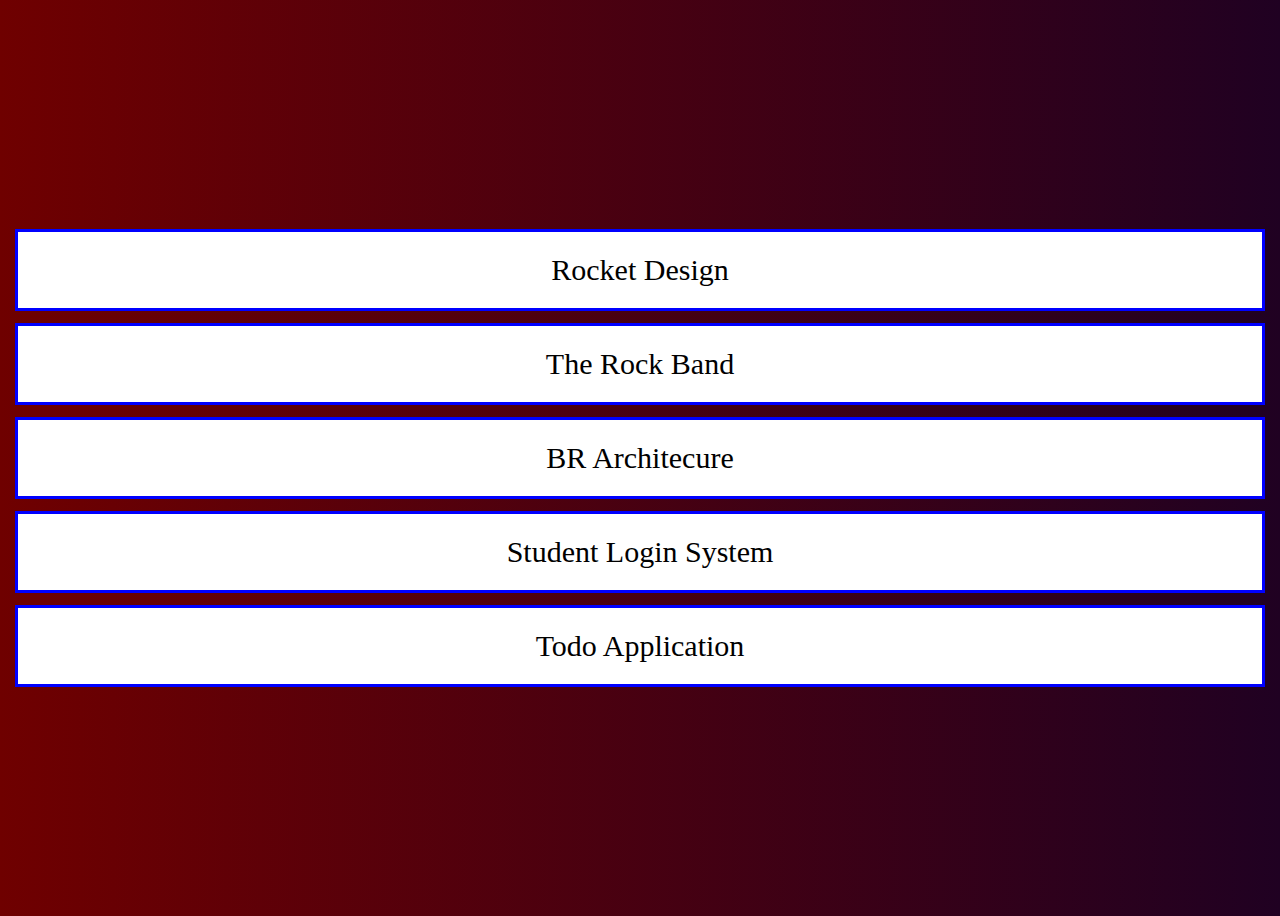
<file: index.html>
<!DOCTYPE html>
<html lang="en">
<head>
  <meta charset="UTF-8">
  <meta name="viewport" content="width=device-width, initial-scale=1.0">
  <meta http-equiv="X-UA-Compatible" content="ie=edge">
  <title>Project World</title>
  <link rel="stylesheet" href="style.css">
</head>
<body>
  <article class="project-list">
    <ul>
      <li><a href="Project_1/Rocket Design/index.html" target="_blank">Rocket Design</a></li><br>
      <li id="rock-band"><a href="Project_2/The Rock Band/index.html" target="_blank">The Rock Band</a></li><br>
      <li id="br-arc"><a href="Project_3/index.html" target="_blank">BR Architecure</a></li><br>
      <li id="sls"><a href = "StudentLoginSystem/LoginPage/index.html" target="_blank">Student Login System</li><br>
        <li id="sls"><a href = "TodoApplications/index.html" target="_blank">Todo Application</li>
    </ul>
  </article>

</body>
</html>
</file>
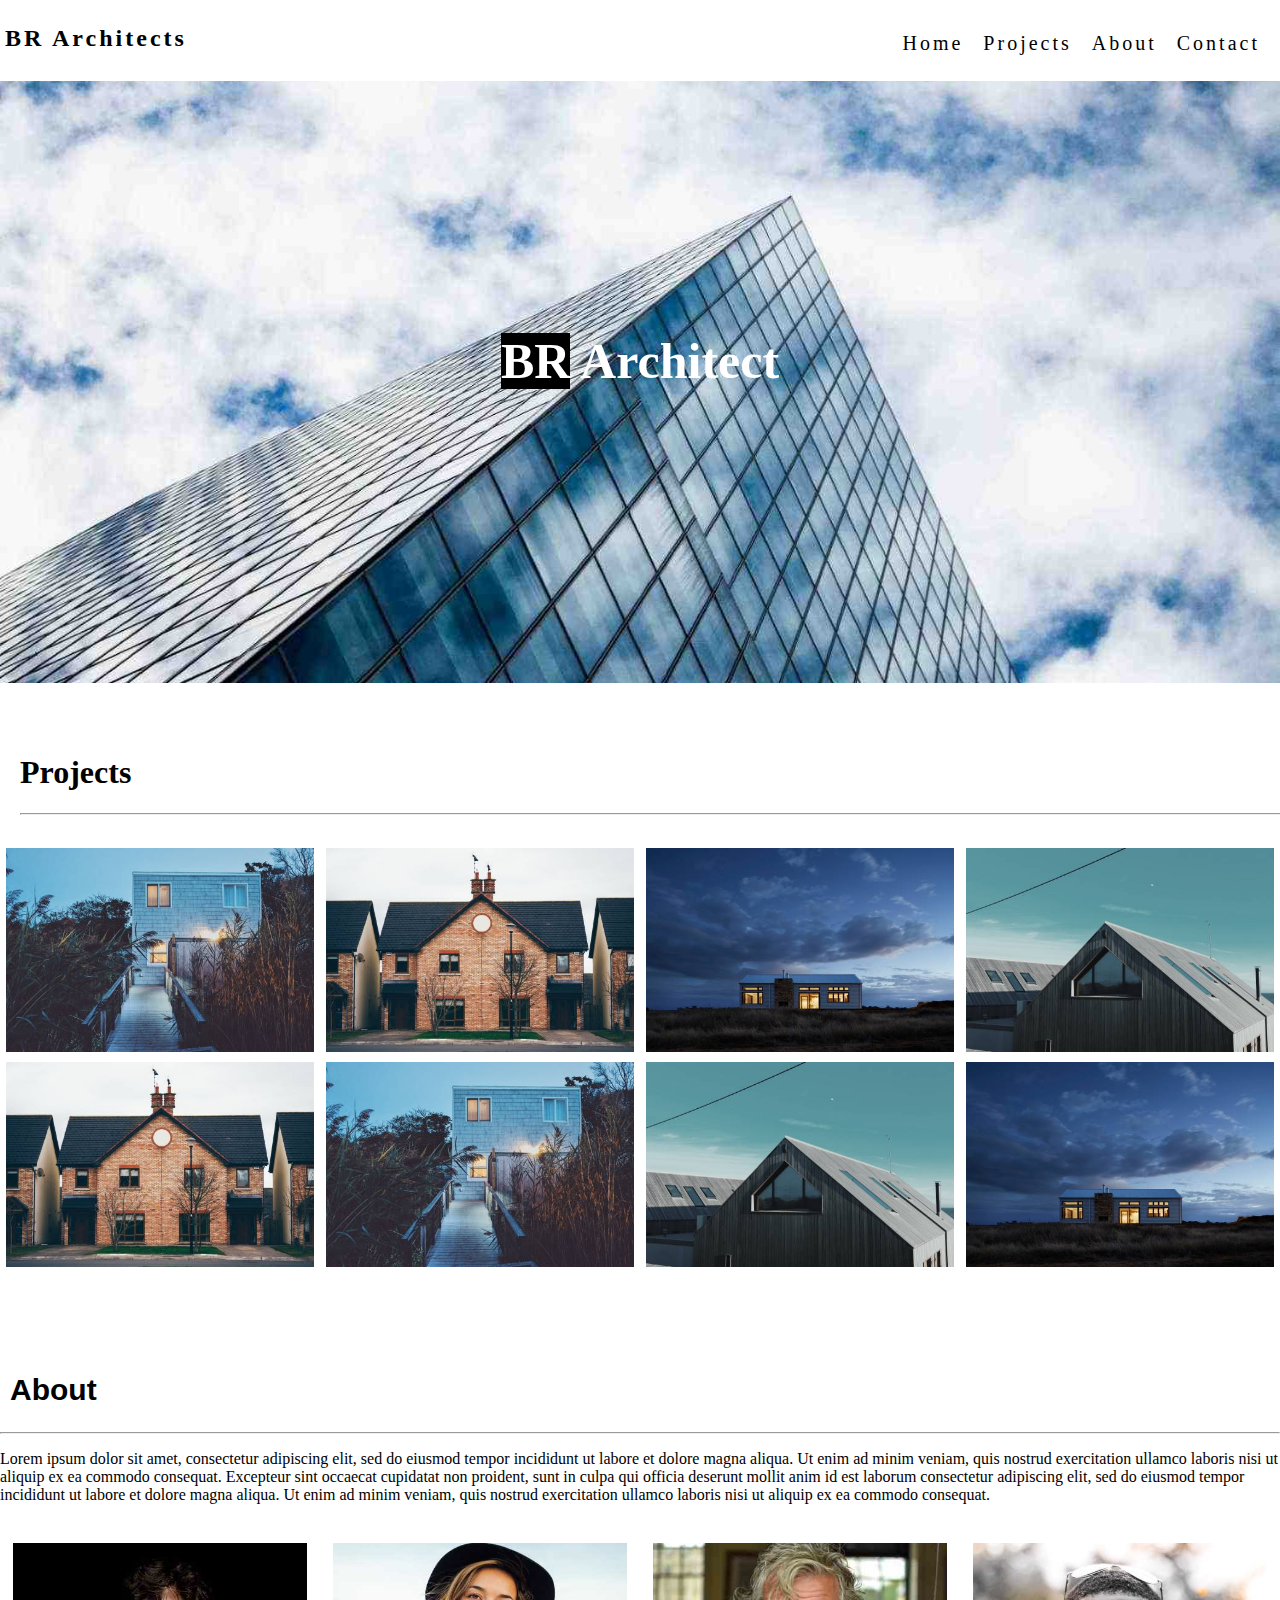
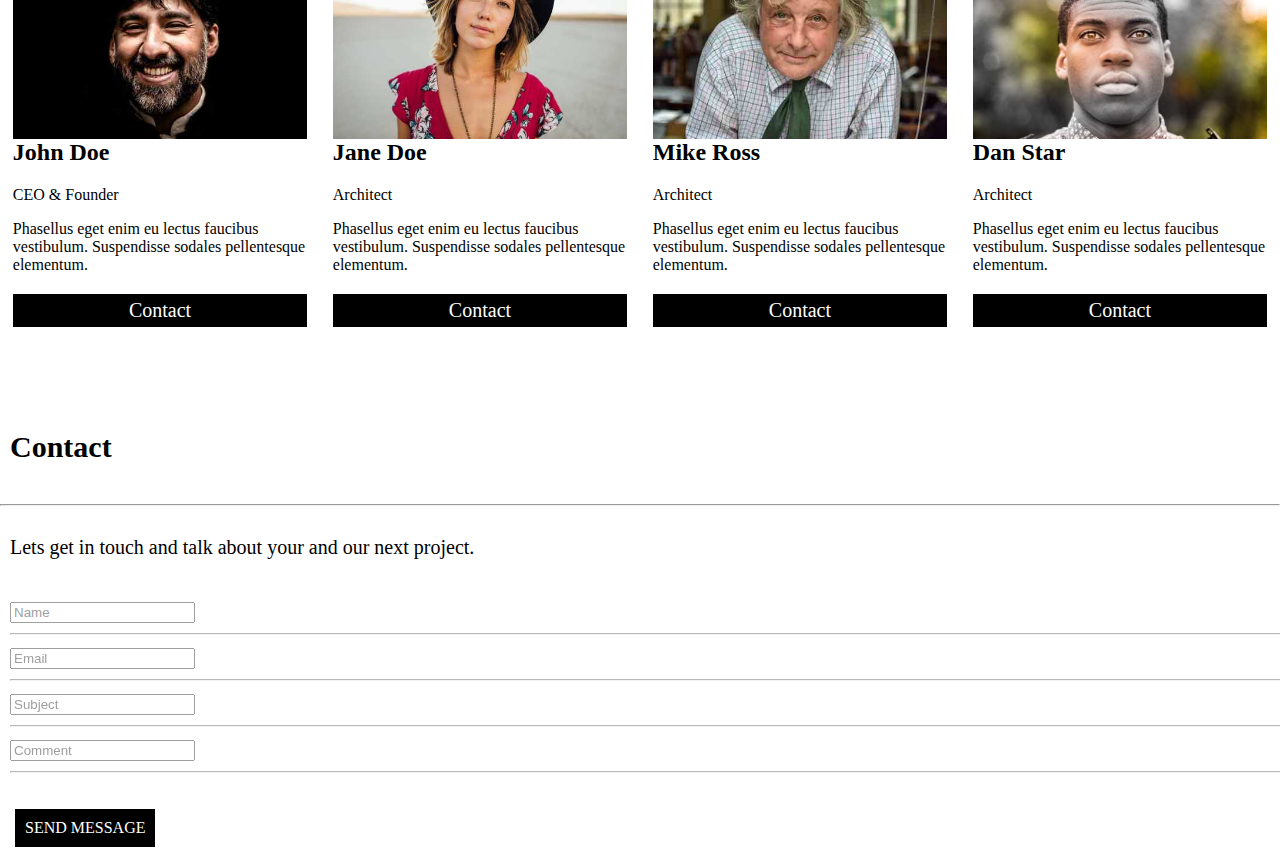
<file: Project_3/index.html>
<!DOCTYPE html>
<html>
  <head>
    <meta charset="utf-8">
    <meta name="viewport" content="width=device-width ,  initial  scale=1">
    <title>BR Architects</title>
    <link rel="stylesheet" href="style.css">
  </head>
  <body>
    <header>
      <nav>
        <h2>BR Architects</h2>
        <ul>
          <li>Home</li>
          <li>Projects</li>
          <li>About</li>
          <li>Contact</li>
        </ul>
      </nav>
    </header>

    <article class="architect">

      <section  id="first">


        <div class="image">
            <img src="Images/architect.jpg" alt="error">
        </div>
        <div class="img-title">
          <h1><span id="br">BR</span> <span id="arc">Architect</span></h1>
        </div>

      </section>

      <section id="second">
        <div class="project">
          <h1>Projects</h1><hr>
        </div>

        <div class="project-img">
          <img src="Images/house5.jpg" alt="error">
          <img src="Images/house2.jpg" alt="error">
          <img src="Images/house3.jpg" alt="error">
          <img src="Images/house4.jpg" alt="error">
          <img src="Images/house2.jpg" alt="erroe">
          <img src="Images/house5.jpg" alt="error">
          <img src="Images/house4.jpg" alt="error">
          <img src="Images/house3.jpg" alt="error">
        </div>
      </section>

      <section id="third">
        <div class="about">
          <h2>About</h2> <hr>
          <p>Lorem ipsum dolor sit amet, consectetur adipiscing elit, sed do eiusmod tempor incididunt ut labore et dolore magna aliqua. Ut enim ad minim veniam, quis nostrud exercitation ullamco laboris nisi ut aliquip ex ea commodo consequat. Excepteur sint occaecat cupidatat non proident, sunt in culpa qui officia deserunt mollit anim id est laborum consectetur adipiscing elit, sed do eiusmod tempor incididunt ut labore et dolore magna aliqua. Ut enim ad minim veniam, quis nostrud exercitation ullamco laboris nisi ut aliquip ex ea commodo consequat.</p>
        </div>

        <div class="about-img">
          <div id="john">
            <img src="Images/team2.jpg" alt="error">
            <h2>John Doe</h2>
            <p>CEO & Founder</p>
            <p>Phasellus eget enim eu lectus faucibus vestibulum. Suspendisse sodales pellentesque elementum.</p>
            <p id="con">Contact</p>
          </div>

          <div id="jane">
            <img src="Images/team1.jpg" alt="error">
            <h2>Jane Doe</h2>
            <p>Architect</p>
            <p>Phasellus eget enim eu lectus faucibus vestibulum. Suspendisse sodales pellentesque elementum.</p>
            <p  id="con">Contact</p>
          </div>

          <div id="mike">
            <img src="Images/team3.jpg" alt="error">
            <h2>Mike Ross</h2>
            <p>Architect</p>
            <p>Phasellus eget enim eu lectus faucibus vestibulum. Suspendisse sodales pellentesque elementum.</p>
            <p id="con">Contact</p>
          </div>

          <div id="dan">
            <img src="Images/team4.jpg" alt="error">
            <h2>Dan Star</h2>
            <p>Architect</p>
            <p>Phasellus eget enim eu lectus faucibus vestibulum. Suspendisse sodales pellentesque elementum.</p>
            <p id="con">Contact</p>
          </div>
        </div>


      </section>

    </article>
    <!--  Article Section End -->

    <footer>
      <h3>Contact</h3><hr>
      <p>Lets get in touch and talk about your and our next project.</p>
      <form class="info" action="index.html" method="post">

        <input type="text" name="name"  placeholder="Name"><hr>
        <input type="text" name="email" placeholder="Email"><hr>
        <input type="text" name="subject" placeholder="Subject"><hr>
        <input type="text" name="comment" placeholder="Comment"><hr>


      </form>

      <div class="button">
        <p>SEND MESSAGE</p>
      </div>
    </footer>
  </body>
</html>
</file>
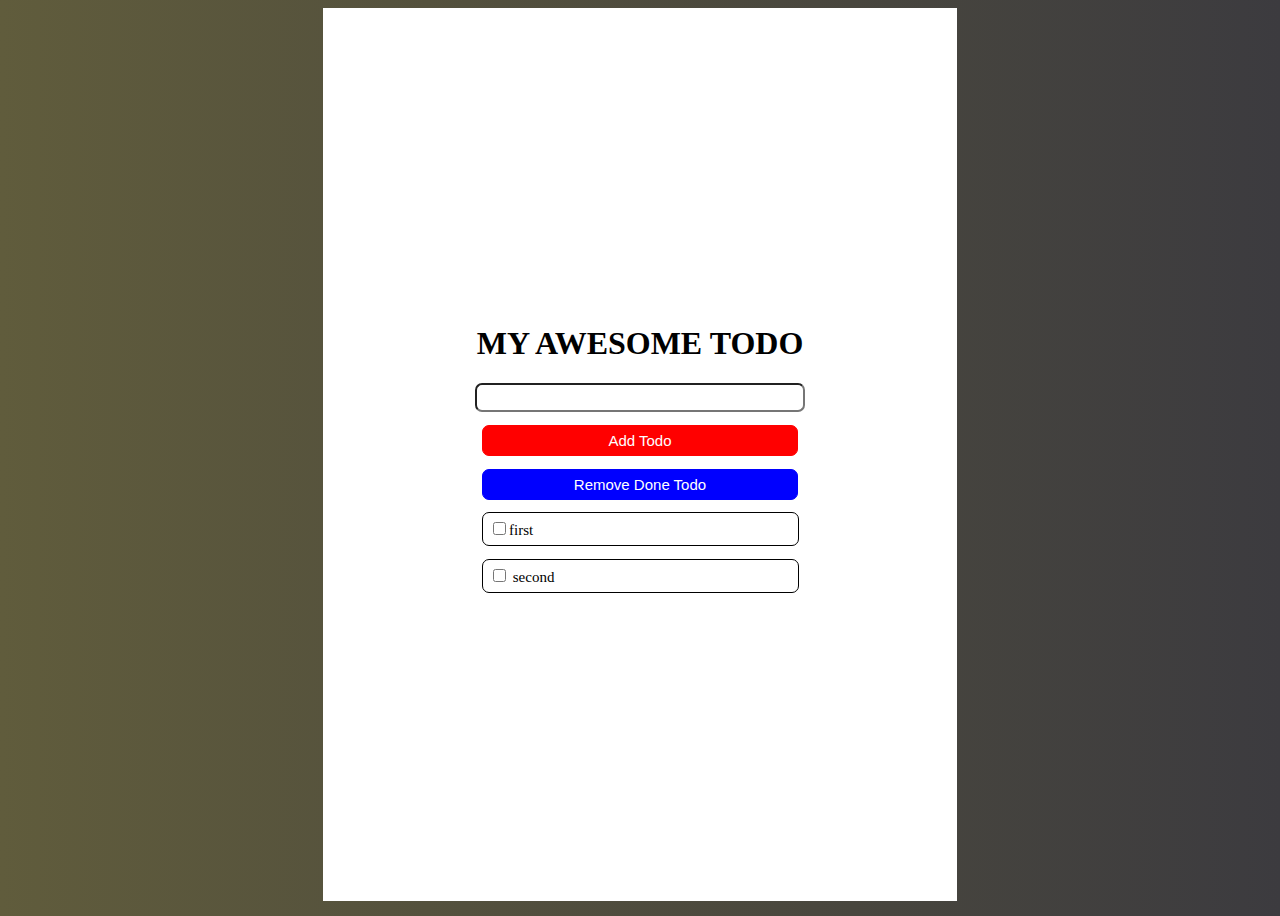
<file: TodoApplications/index.html>
<!DOCTYPE html>
<html lang="en" dir="ltr">
  <head>
    <meta charset="utf-8">
    <title>Todo Application</title>
    <link rel="stylesheet" href="style.css">

  </head>
  <body>
    <div class="container">
      <div class="wrapper">
        <div  class="form">
          <h1>MY AWESOME TODO</h1>
          <input type="text" name="blank-text" value="" id="text"><br>
          <button id ="add" type="button" name="button" >Add Todo</button><br>
          <button type="button" name="button" id ="remove">Remove Done Todo</button><br>
          <div id="list-item">
            <li> <input type="checkbox">first</li>
            <li> <input type="checkbox"> second</li>
          </div>
        </div>
          
       
      </div>
    </div>

     <script src="script.js"></script>
  </body>
</html>
</file>
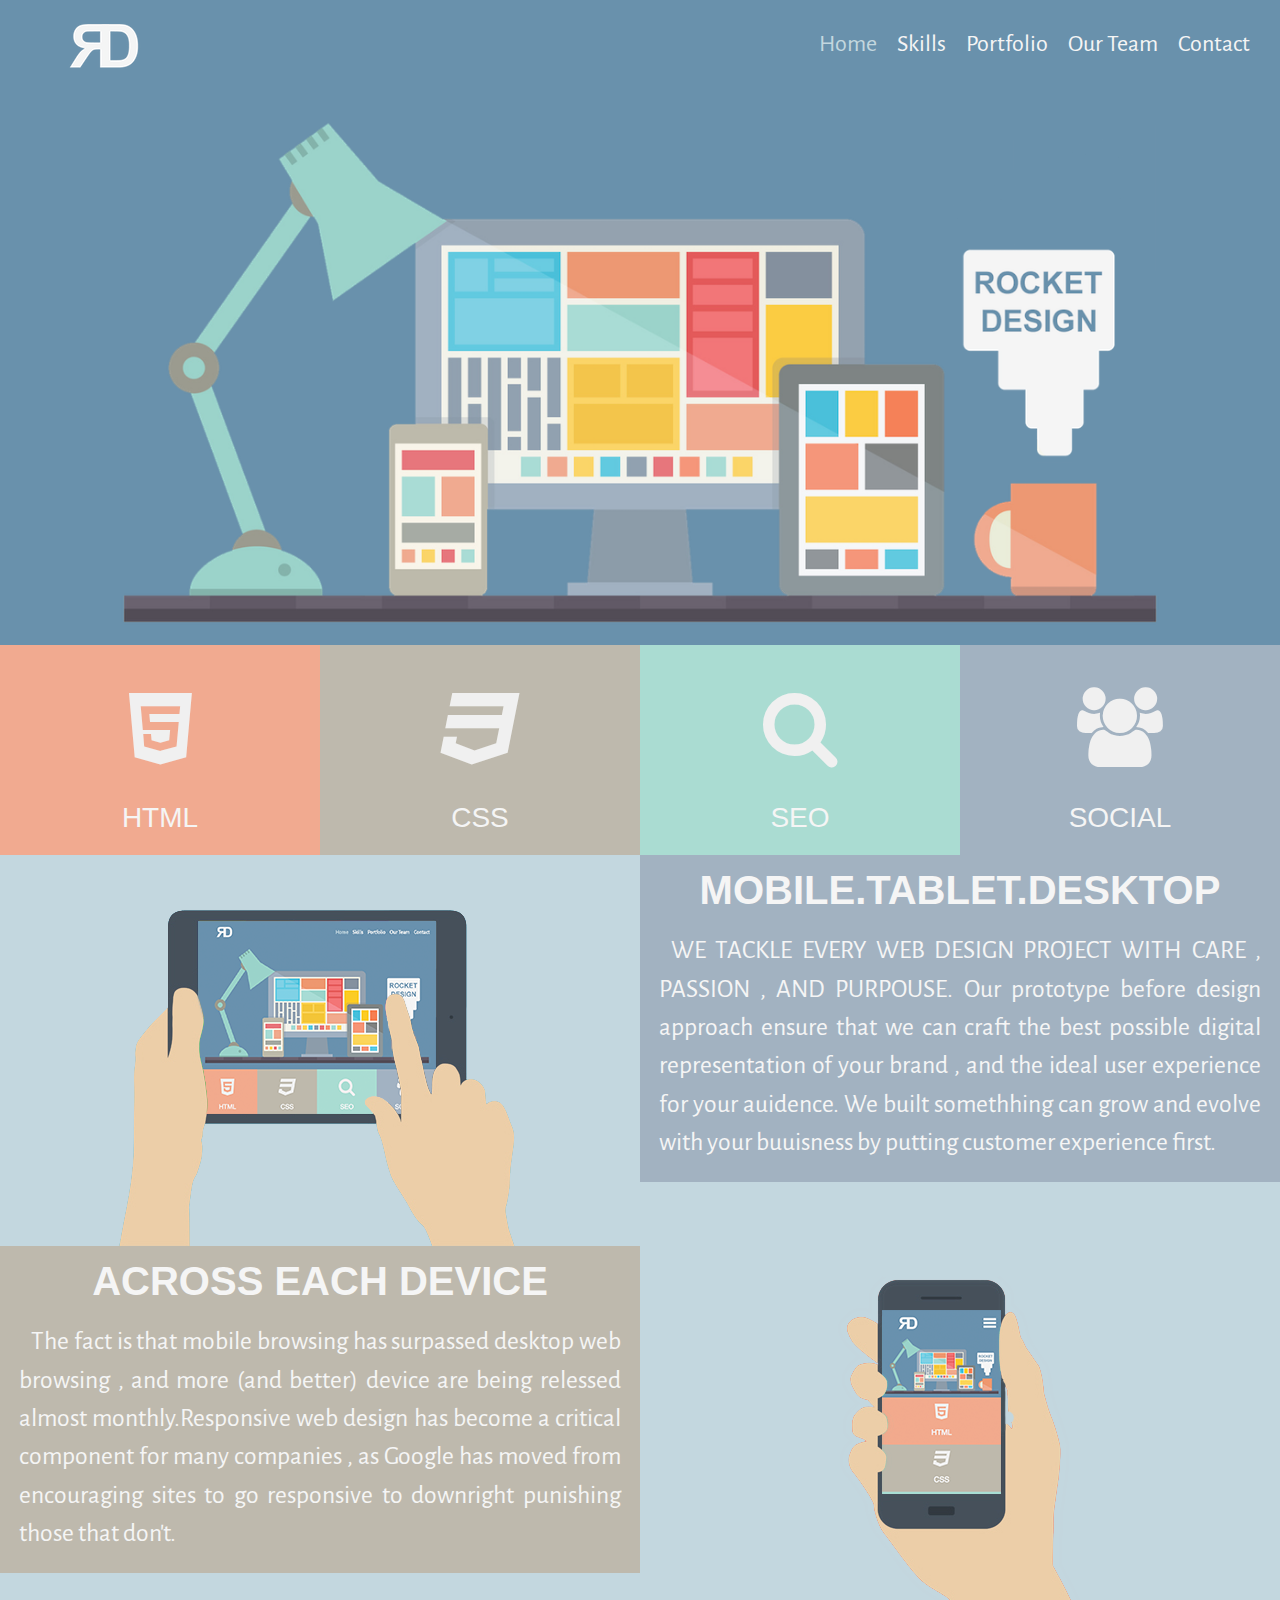
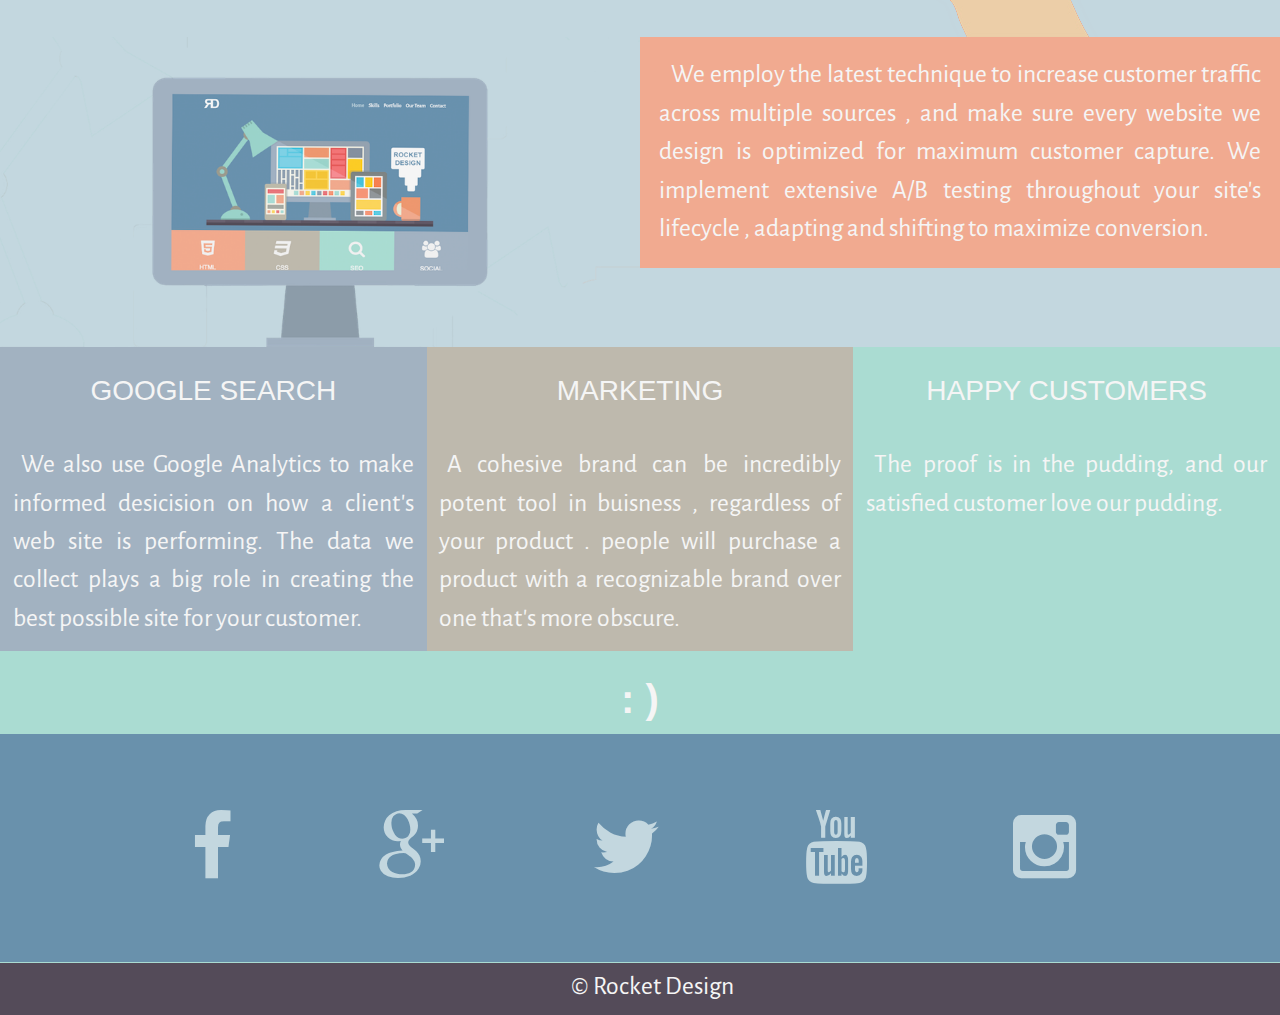
<file: Project_1/Rocket Design/index.html>
<!DOCTYPE html> 
<head>
	<meta charset="utf-8" />
	<meta name="viewport" content="width=device-width, initial-scale=1">
	<title>Rocket Design - Mobile Web Design Services</title>
	<link rel="stylesheet" type="text/css" href="style.css" />	
	<link href="css/font-awesome.min.css" rel="stylesheet"/>
	<link rel="shortcut icon" type="image/png" href="img/favicon.png"/>
</head>
<body>

	<header>
		<div id="header-inner">
			<a href="index.html" id = "logo"></a>
			<nav>
				<a href="#" id="menu-icon"></a>
				<ul>
					<li><a href="index.html" class="current">Home</a></li>
					<li><a href="#">Skills</a></li>
					<li><a href="#">Portfolio</a></li>
					<li><a href="#">Our Team</a></li>
					<li><a href="#">Contact</a></li>
				</ul>
			</nav>
		</div>
	</header>
	<!-- Header-End -->

	<section class="banner">
		<div class="banner-inner">
			<img src="img/rocket_design.png">
		</div>
	</section>
	<!-- Banner End -->

	<section  class="one-fourth" id = "html">
		<i class="fa fa-html5"></i>
		<h3>HTML</h3>
	</section>

	<section class="one-fourth" id = "css">
		<i class="fa fa-css3"></i>
		<h3>CSS</h3>
	</section>

	<section class="one-fourth" id = "seo">
		<i class="fa fa-search"></i>
		<h3>SEO</h3>
	</section>

	<section class="one-fourth" id="Social">
		<i class="fa fa-users"></i>
		<h3>SOCIAL</h3>
	</section>

	<!-- End Fourth Column Section -->

	<section class="inner-wrapper">
		<article id="tablet">
			<img src="img/hand_ipad.png" alt="Tablet" width="50%">
		</article>
		<aside id="tablet2">
			<h2>MOBILE.TABLET.DESKTOP</h2>
			<p>WE TACKLE EVERY WEB DESIGN PROJECT WITH CARE , PASSION , AND PURPOUSE. Our prototype before design approach ensure that we can craft the best possible digital representation of your brand , and the ideal user experience for your auidence. We built somethhing can grow and evolve with your buuisness by putting customer experience first.</p>
		</aside> 
	</section>

	<section class="inner-wrapper-2">
		<article id="mobile">
			<h2>ACROSS EACH DEVICE</h2>	
			<p>The fact is that mobile browsing has surpassed desktop web browsing , and more (and better) device are being relessed almost monthly.Responsive web design has become a critical component for many companies  , as Google has moved from encouraging sites to go responsive to downright punishing those that don't.</p>
		</article>
		<aside id="mobile2">
			<img src="img/hand_mobile.png" alt="Mobile" width="50%">
		</aside>
	</section>

	<section class="inner-wrapper">
		<article id="desktop">
			<img src="img/desktop.png" alt="Desktop" width="50%">
		</article>

		<aside id="desktop2">
			<p>We employ the latest technique to increase customer traffic across multiple sources , and make sure every website we design is optimized for maximum customer capture. We implement extensive A/B testing throughout your site's lifecycle , adapting and shifting to maximize conversion. </p>
		</aside>
	</section>
	<!-- End two main column section -->

	<section class="inner-wrapper-3">
		<section class="one-third" id="google">
			<h3>GOOGLE SEARCH</h3>
			<p>We also use Google Analytics to make informed desicision on how a client's web site is performing. The data we collect plays a big role in creating the best possible site for your customer.</p>
		</section>

		<section class="one-third" id="marketing">
			<h3>MARKETING</h3>
			<p>A cohesive brand can be incredibly potent tool in buisness , regardless of your product . people will purchase a product with a recognizable brand over one that's more obscure.</p>
		</section>

		<section class="one-third" id="happy">
			<h3>HAPPY CUSTOMERS</h3>
			<p>The proof is in the pudding, and our satisfied customer love our pudding.</p>
		</section>
	</section>
	<!-- End One Third Section -->

	<section id="smiley">
		<h2> : )  </h2>
	</section>

	<!-- End Smiley Column -->

	<footer class="social">
		<ul>
			<li><a href="#" target="blank"><i class="fa fa-facebook"></i></a></li>
			<li><a href="#" target="blank"><i class="fa fa-google-plus"></i></a></li>
			<li><a href="#" target="blank"><i class="fa fa-twitter"></i></a></li>
			<li><a href="#" target="blank"><i class="fa fa-youtube"></i></a></li>
			<li><a href="#" target="blank"><i class="fa fa-instagram"></i></a></li>
		</ul>
	</footer>

<!--End Footer Section -->

<footer class="second">
	<p> &copy; Rocket Design</p>
</footer>

<!-- End Footer Section -->
 
</body>
</html>
</file>
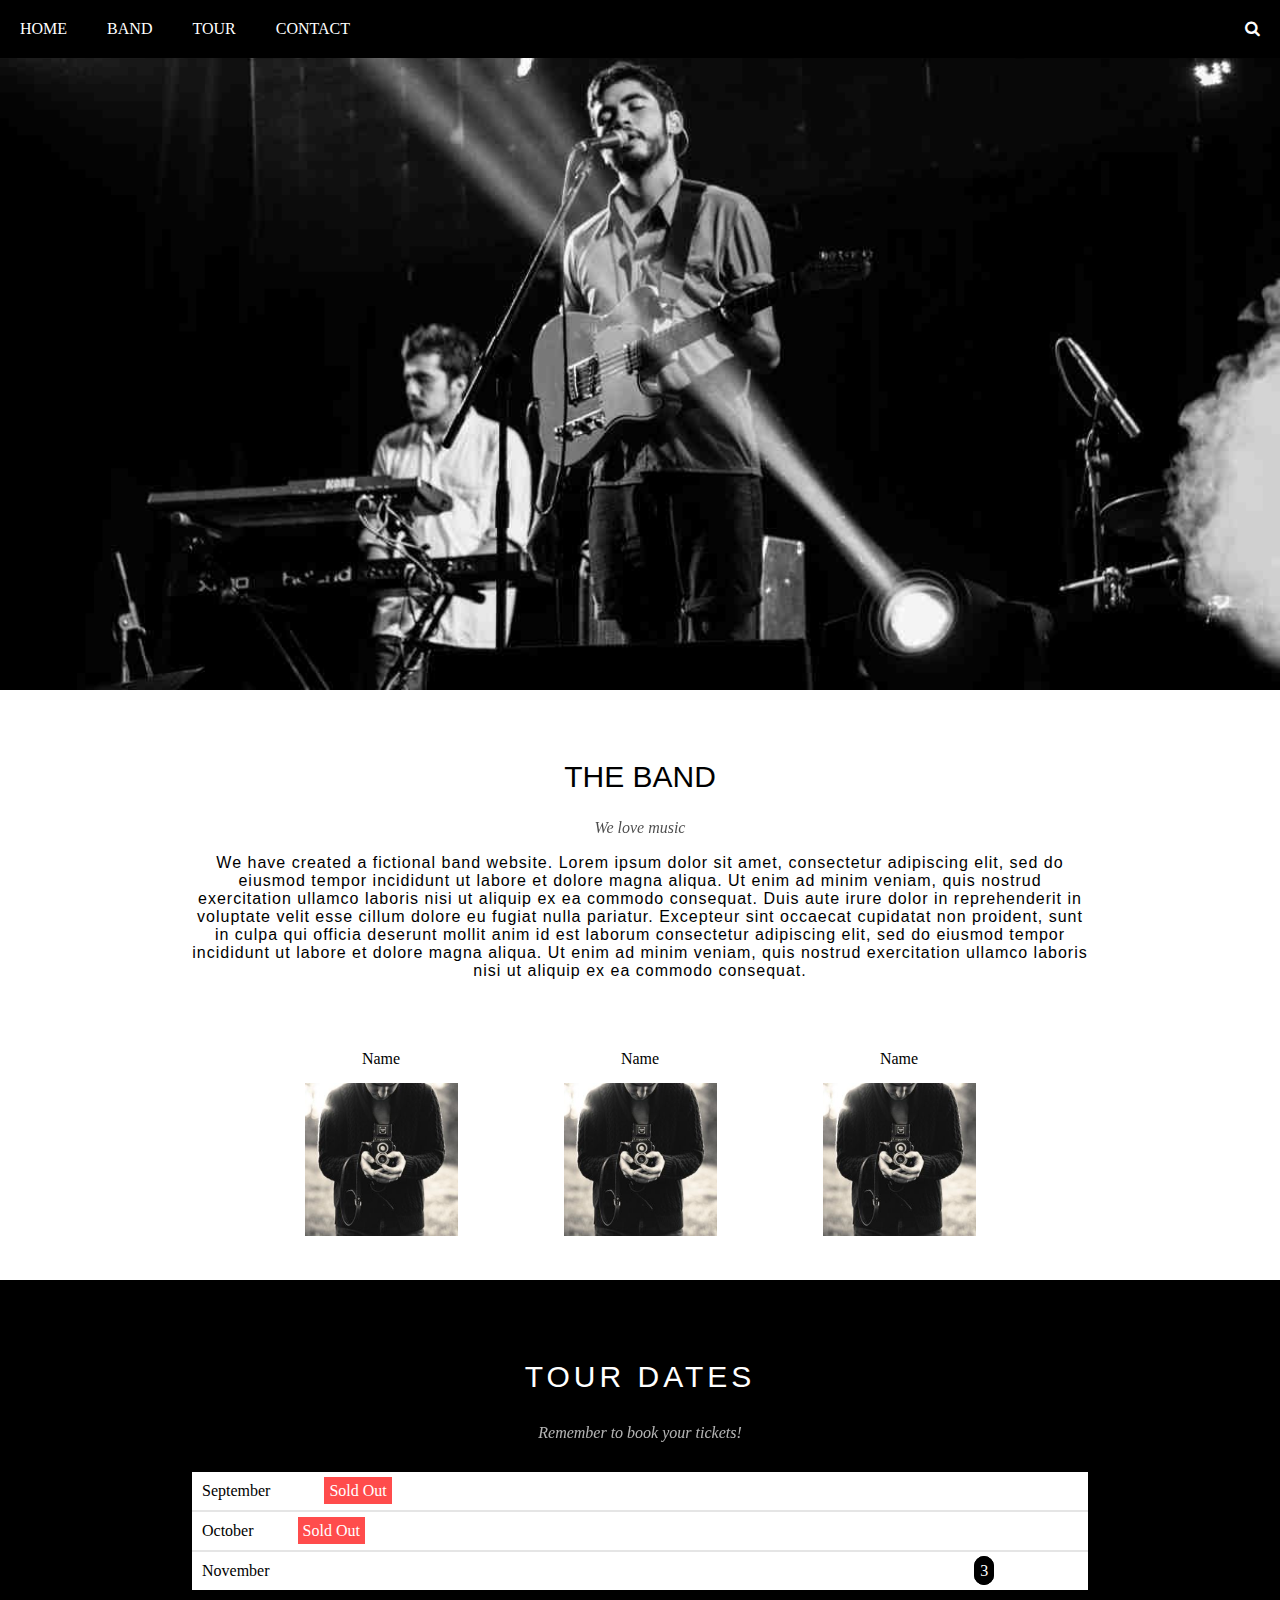
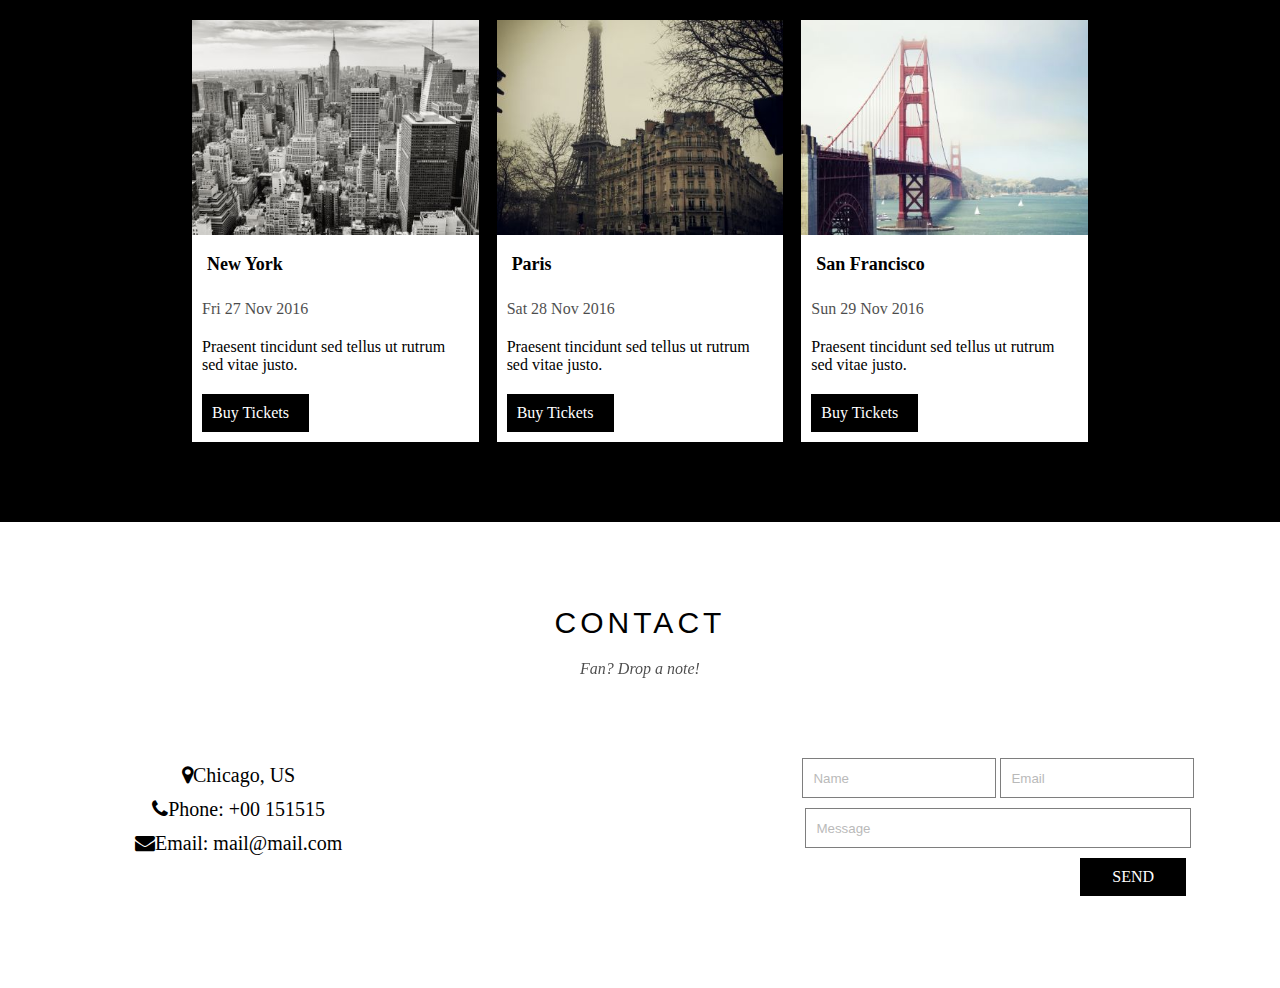
<file: Project_2/The Rock Band/index.html>
<!DOCTYPE html>
<html lang="en">
<head>
  <meta charset="UTF-8">
  <meta name="viewport" content="width=device-width, initial-scale=1.0">
  <meta http-equiv="X-UA-Compatible" content="ie=edge">
  <title>THE ROCK BAND</title>
  <link rel="stylesheet" href="style.css">
  <link href="css/font-awesome.min.css" rel="stylesheet"/>
</head>
<body>
  <header>

  <nav>

          <a href="#" id="logo"><i class="fa fa-bars"></i></a> 

        <div class="menu">
          <ul>
            <li>HOME</li>
            <li>BAND</li>
            <li>TOUR</li>
            <li>CONTACT</li>
          </ul>

        </div>
      </div>


      <div class="search-bar">
        <a href="#"> <i class="fa fa-search"></i></a>
      </div>

    </nav>
  </header>

  <!-- End Header -->

<section class="wrapper">
  <article class="inner-wrapper-1">
    <img src="Img/chicago.jpg" alt="Error">
  </article>
</section>

<section class="wrapper">
  <article class="inner-wrapper-2">
    <div class="title">
      <h1>THE BAND</h1>
    </div>

    <div class="p1">
      <p>We love music</p>
    </div>

    <div class="p2">
      <p>We have created a fictional band website. Lorem ipsum dolor sit amet, consectetur adipiscing elit, sed do eiusmod tempor incididunt ut labore et dolore magna aliqua. Ut enim ad minim veniam, quis nostrud exercitation ullamco laboris nisi ut aliquip ex ea commodo consequat. Duis aute irure dolor in reprehenderit in voluptate velit esse cillum dolore eu fugiat nulla pariatur. Excepteur sint occaecat cupidatat non proident, sunt in culpa qui officia deserunt mollit anim id est laborum consectetur adipiscing elit, sed do eiusmod tempor incididunt ut labore et dolore magna aliqua. Ut enim ad minim veniam, quis nostrud exercitation ullamco laboris nisi ut aliquip ex ea commodo consequat.</p>
    </div>

    <div class="image">
      <div id="one">
        <p>Name</p>
        <img src="Img/bandmember.jpg" alt="error">
      </div>

      <div id="two">
        <p>Name</p>
        <img src="Img/bandmember.jpg" alt="error">
      </div>

      <div id="third">
        <p>Name</p>
        <img src="Img/bandmember.jpg" alt="error">
      </div>

    </div>
  </article>
</section>

<section class="wrapper">
  <article class="inner-wrapper-3">
    <div class="title">
      <h2>TOUR DATES</h2>
    </div>

    <div class="p">
      <p>Remember to book your tickets!</p>
    </div>

    <div class="booking-dates">


      <li>September <span class="sep">Sold Out</span> </li><hr>
      <li>October <span class="oct">Sold Out</span> </li><hr>
      <li>November <span class="nov">3</span> </li>
    </div>

    <div class="ticket">
      <div id="first">
        <img src="Img/newyork.jpg" alt="error">
        <aside class="text">
          <h2 >New York</h2>
          <p>Fri 27 Nov 2016</p>
          <div class="p1">
            <p>Praesent tincidunt sed tellus ut rutrum sed vitae justo.</p>
          </div>

          <div class="p2_2">
              <p> Buy Tickets </p>
          </div>


        </aside>

      </div>

      <div id="second">
        <img src="Img/paris.jpg" alt="error">
        <aside class="text">
          <h2>Paris</h2>
          <p>Sat 28 Nov 2016</p>
          <div class="p1">
            <p>Praesent tincidunt sed tellus ut rutrum sed vitae justo.</p2>
          </div>
          <div class="p2_2">
            <p> Buy Tickets </p>
          </div>

        </aside>

      </div>

      <div id="last">
        <img src="Img/sanfra.jpg" alt="error">
        <aside class="text">
          <h2>San Francisco</h2>
          <p>Sun 29 Nov 2016</p>
          <div class="p1">
            <p>Praesent tincidunt sed tellus ut rutrum sed vitae justo.</p>
          </div>

          <div class="p2_2">
            <p> Buy Tickets </p>
          </div>


        </aside>

      </div>



    </div>

  </article>

</section>

<!-- End wrapper section -->

<footer>
  <div class="footer-title">
    <h1>CONTACT</h1>

  </div>

<div class="para">
  <p>Fan? Drop a note!</p>
</div>

<div class="details">
  <i class="fa fa-map-marker">Chicago, US</i><br>
  <i class="fa fa-phone">Phone: +00 151515</i><br>
  <i class="fa fa-envelope">Email: mail@mail.com</i>
</div>

<div class="form">
  <form class="info" action="index.html">
    <div class="name">
        <input type="text" name="Name"   placeholder="Name"  required >
    </div>

    <div class="email">
      <input type="text" name="Email" placeholder="Email" required>
    </div><br>

    <div class="message">
        <input type="text" name="Message"  placeholder="Message">
    </div><br>

    <div class="button">
      <p>SEND</p>

    </div>


  </form>



</div>


</footer>


</body>
</html>
</file>
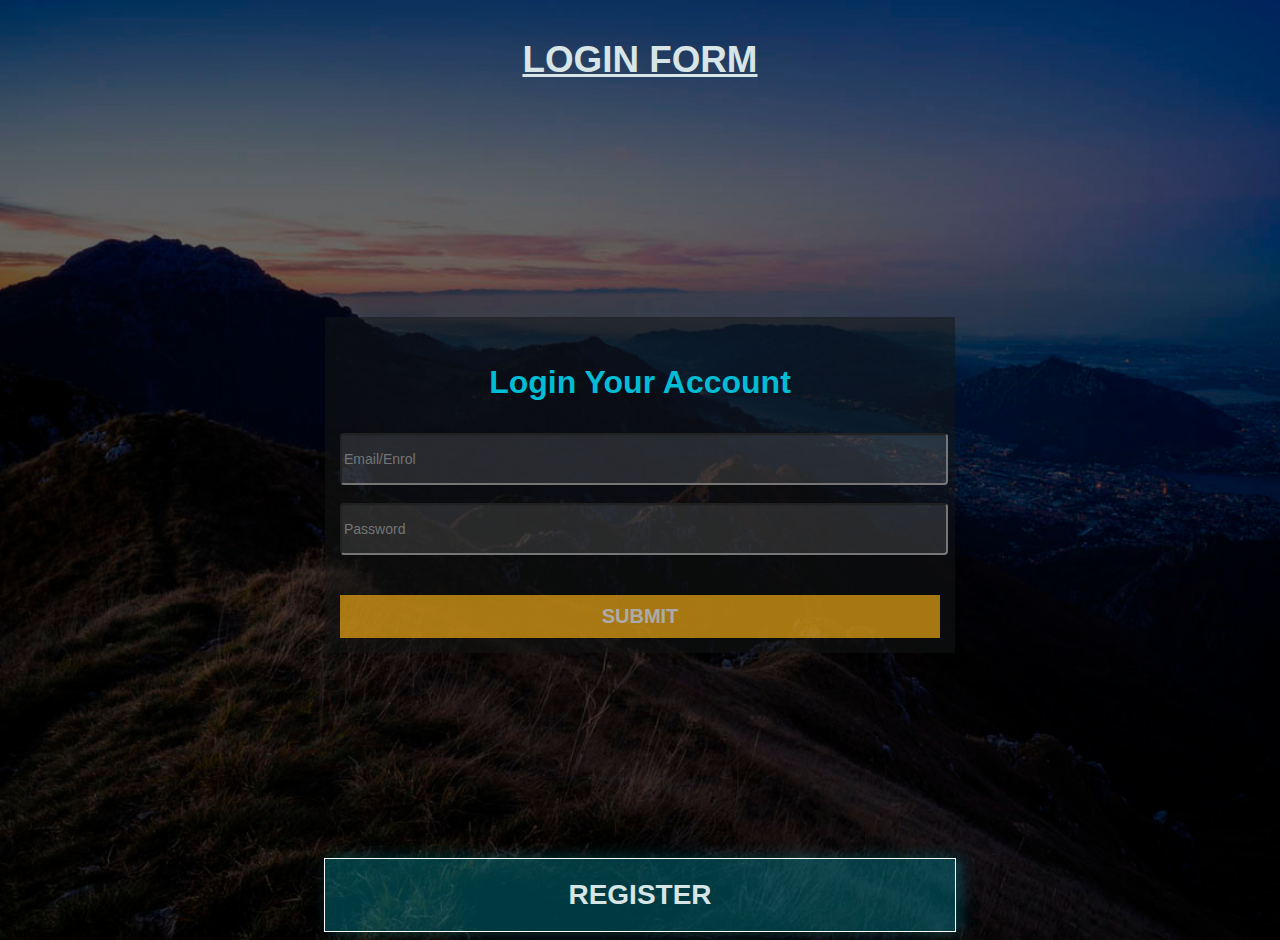
<file: StudentLoginSystem/LoginPage/index.html>
<!DOCTYPE html>
<html lang="en" dir="ltr">
  <head>
    <meta charset="utf-8">
    <title>Login Form</title>
    <link rel="stylesheet" href="css/loginstyle.css">
  </head>
  <body>
    <header>
      <div class="page-title">
        <h2>Login Form</h2>
      </div>
    </header>

    <article class="register-form">
      <div class="wrapper">

        <form class="form" action="LoginPage.php" method="post">
          <h2>Login Your Account</h2>
		  <!--<input type="text" name="enrol" placeholder="Enrol ID" >
		  <span class="or"><center>OR</center></span>-->
          <input type="text" name="user"  placeholder="Email/Enrol"  ><br/>
          <input type="password" name="password" placeholder="Password" required>
          <button type="submit" name="submit1" >Submit</button>
        </form>
      </div>
    </article>

    <footer>
      <div class="registration-link">

        <a href="registration.html"><button type="submit" name="button"><a href="registration.html">REGISTER</button></a>

      </div>
    </footer>

  </body>
</html>
</file>
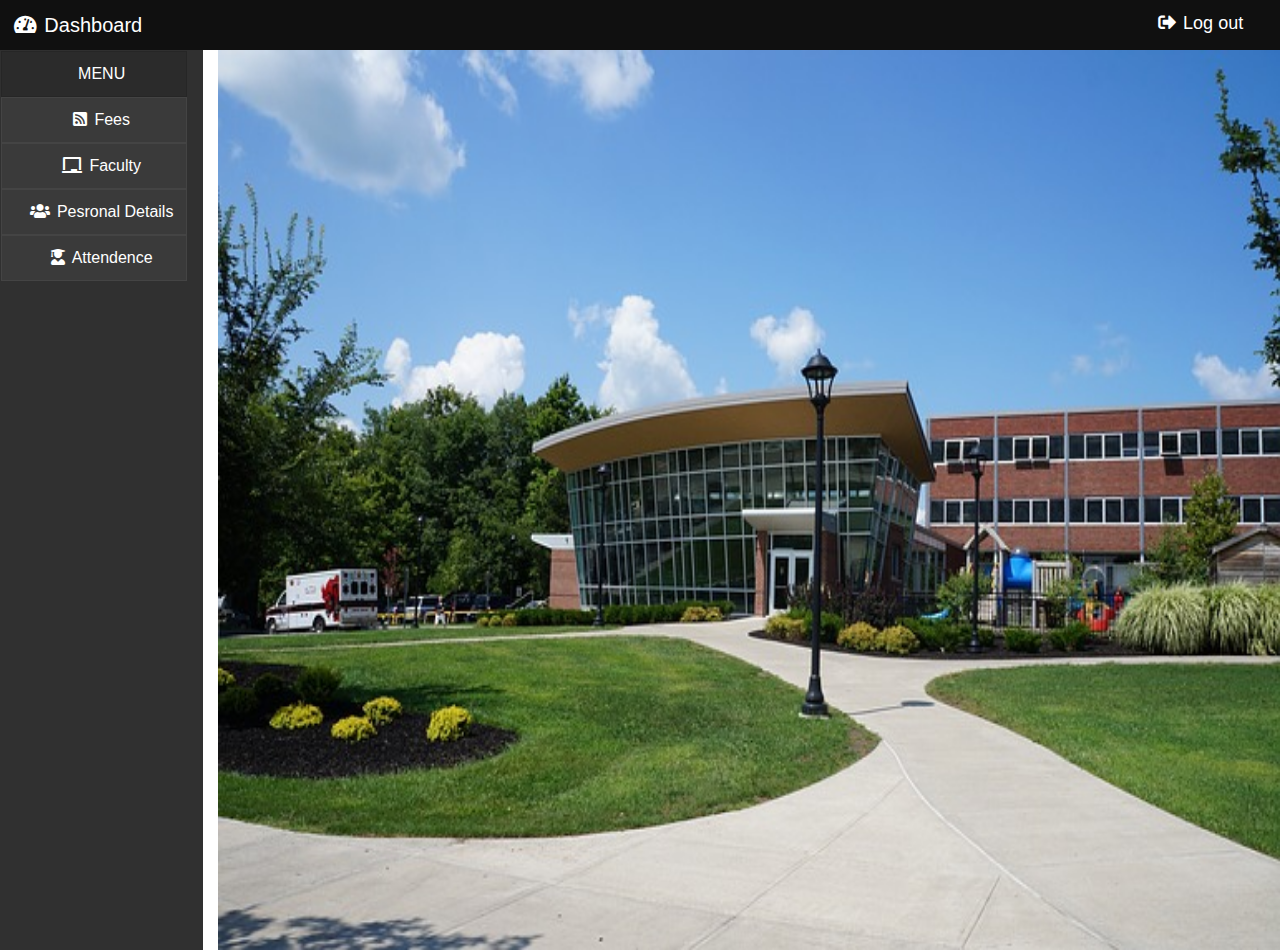
<file: StudentLoginSystem/LoginPage/dashboardIndex.html>
<!DOCTYPE html>
<html lang="en" dir="ltr">
  <head>
    <meta charset="utf-8">
    <title>Dashboard</title>
    <link rel="stylesheet" href="css/bootstrap.min.css">
    <link rel="stylesheet" href="css/dashboardStyle.css">
      <link rel="stylesheet" href="css/all.min.css">
      <script src="js/dashboardScript.js"></script>
  </head>
  <body>
    <div class="row row-nav">
      <div class="col-9 nav col-nav dashboard"><a href="#"><i class="fas fa-tachometer-alt icon-padding"></i>Dashboard</a></div>
      <div class="col-xl-3 nav-2 col-icons ">
        <div class="col col-12 text-center cursor menu-list log-out"><a href=""><i class="fas fa-sign-out-alt icon-padding"></i>Log out</a></div>
      </div>
      <div class="col-3 mobile-icon-col nav cursor">
          <ul>
            <li ><i class="fas fa-bars" data-target="#login-modal" data-toggle="modal" role="button"></i></li>
          </ul>
          <div class="modal fade" id="login-modal">
            <div class="modal-dialog">
              <div class="modal-content">
                <div class="modal-header ">
                </div>
                <div class="modal-body">
                    <div class="row">
                      <div class="col col-12 ">
                        <div class="col col-12 side-nav-menubar text-center menu-border hover cursor "><a href="#">MENU</a></div>
                        <div class="col col-12 menu-items text-center menu-items-border hover cursor"><a href=""><i class="fas fa-rss-square icon-padding"></i>Fees</a></div>
                        <div class="col col-12 menu-items text-center menu-items-border hover cursor"><a href=""><i class="fas fa-chalkboard icon-padding"></i>Faculty</a></div>
                        <div class="col col-12 menu-items text-center menu-items-border hover cursor"><a href=""><i class="fas fa-users icon-padding"></i>Pesronal Details</a></div>
                        <div class="col col-12 menu-items text-center menu-items-border hover cursor"><a href=""><i class="fas fa-user-graduate icon-padding"></i>Attendence</a></div>
                        <div class="col col-12 menu-items text-center menu-items-border hover cursor"><a href=""><i class="fas fa-sign-out-alt icon-padding"></i>Log out</a></div>
                      </div>
                    </div>
                </div>
              </div>
            </div>
          </div>
      </div>
    </div>
      <div class="row">
        <div class="col col-xl-2 side-nav col-menu">
          <div class="col col-12 side-nav-menubar text-center menu-border hover cursor menu-title"><a href="#">MENU</a></div>
          <div class="col col-12 menu-items text-center menu-items-border hover cursor menu-list"><a href=""><i class="fas fa-rss-square icon-padding"></i>Fees</a></div>
          <div class="col col-12 menu-items text-center menu-items-border hover cursor menu-list"><a href=""><i class="fas fa-chalkboard icon-padding"></i>Faculty</a></div>
          <div class="col col-12 menu-items text-center menu-items-border hover cursor menu-list"><a href=""><i class="fas fa-users icon-padding"></i>Pesronal Details</a></div>
          <div class="col col-12 menu-items text-center menu-items-border hover cursor menu-list"><a href=""><i class="fas fa-user-graduate icon-padding"></i>Attendence</a></div>
        </div>
        <div class="col col-xl-10 col-images">
          <div id="carouselExampleSlidesOnly" class="carousel slide" data-ride="carousel">
            <div class="carousel-inner">
               <div class="carousel-item active">
                 <img class="d-block w-100" src="images/1.jpg" alt="First slide">
               </div>
               <div class="carousel-item">
                 <img class="d-block w-100" src="images/2.jpg" alt="Second slide">
              </div>
             <div class="carousel-item">
               <img class="d-block w-100" src="images/3.jpg" alt="Third slide">
             </div>
             <div class="carousel-item">
               <img class="d-block w-100" src="images/4.jpg" alt="Third slide">
             </div>
             <div class="carousel-item">
               <img class="d-block w-100" src="images/5.jpg" alt="Third slide">
             </div>
           </div>
         </div>
        </div>
  </body>
    <script src="js/jquery-3.3.1.slim.min.js"></script>
    <script src="js/popper.min.js"></script>
    <script src="js/bootstrap.min.js"></script>
</html>
</file>
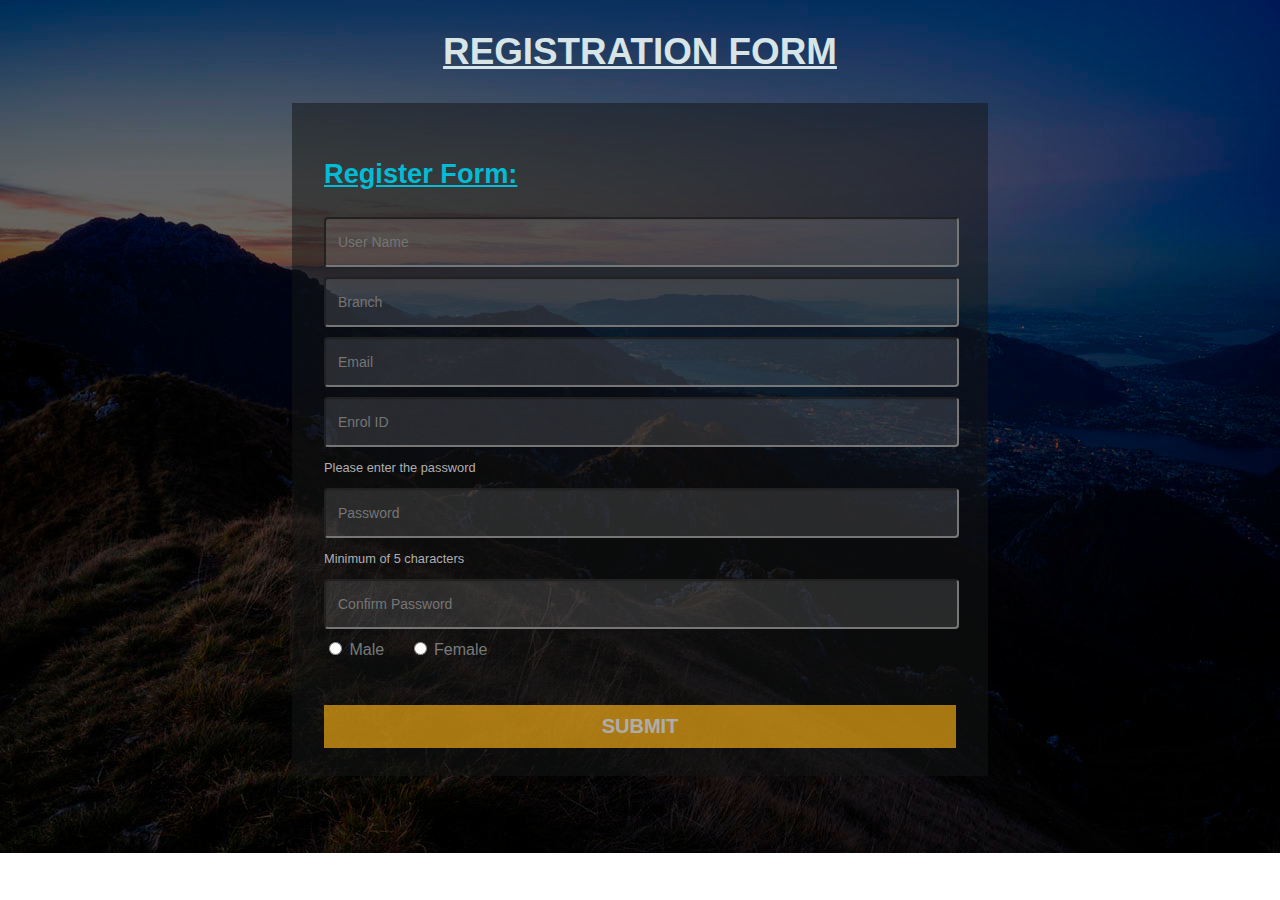
<file: StudentLoginSystem/LoginPage/registration.html>
<!DOCTYPE html>
<html lang="en" dir="ltr">
  <head>
    <meta charset="utf-8">
    <title>Registration Form</title>
    <link rel="stylesheet" href="css/registrationstyle.css">
    <script src="js/registrationScript.js"></script>
  </head>
  <body>
    <header>
      <div class="page-title">
        <h2>Registration Form</h2>
      </div>
    </header>

    <article class="register-form">
      <div class="wrapper">

        <form class="form" action="RegistrationForm.php" method="post" >
          <h2>Register Form:</h2>
          <input type="text" id="username" name="username" placeholder="User Name" required pattern="^[A-Za-z\s]+" title="Enter Only Alphabets.">
		      <input type="text" id="branch" name="branch"  placeholder="Branch" required pattern="^[A-Za-z\s]+" title="Enter Only Alphabets.">
		      <input type="email" id="email" name="email"  placeholder="Email" required>
		      <input type="text" id="enrol" name="enrol"  placeholder="Enrol ID" required>
          <p>Please enter the password </p>
          <input type="password" id="password" name="password" placeholder="Password" required>
          <p>Minimum of 5 characters</p>
          <input type="password"  id="confirmpassword" name="confirmation" placeholder="Confirm Password" required>
          <input type="radio" id="male" name="gender" value="Male" required> <p id="male" >Male</p>
          <input type="radio" id="female" name="gender" value="Female" required> <p id="female">Female</p>
          <button type="submit" name="submit2" onclick="return myFun()" >Submit</button>
        </form>

      </div>
    </article>


  </body>

</html>
</file>
<file: style.css>
body
{
  background: #200122;  /* fallback for old browsers */
background: -webkit-linear-gradient(to right, #6f0000, #200122);  /* Chrome 10-25, Safari 5.1-6 */
background: linear-gradient(to right, #6f0000, #200122); /* W3C, IE 10+/ Edge, Firefox 16+, Chrome 26+, Opera 12+, Safari 7+ */
color:white;
}

article
{
  width: 100%;
  display: flex;
  justify-content: center;
  align-items: center;
  /* border: 1px solid white; */
  height: 100vh;



}

.project-list ul
{

  /* border: 1px solid green; */
  width: 100%;
  padding: 10px;




}

.project-list li
{
  list-style-type: none;
  border: 1px solid white;
  background-color: white;
  outline: : 1px solid blue;
  text-align: center;
  font-size: 30px;
  padding: 20px;
  outline-color: blue;
  outline-style: solid;
  outline-width: 3px;




}
a
{
  color: black;
  text-decoration: none;
}

li:hover
{
  background-color: 	#A9A9A9;
  opacity: 0.8;
  box-shadow: 10px 10px 5px black ;
}
</file>
<file: Project_3/style.css>
body
{
  margin:0;
  padding: 0;
  border: 0;

}

header
{
  width: 100%;
  float: left;
}

nav
{
  width: 100%;
  float: left;
  background-color: white;
  position: fixed;
  margin-top: -0  %;
}

nav h2
{
  display: flex;
  flex-direction: row;
  justify-content: flex-start;
  float: left;
  padding: 5px;
  letter-spacing: 3px;

}

nav h2:hover{
  background-color: black;
  color: white;
  padding: 7px;
  cursor: default;
}

nav li:hover{
  background-color: black;
  color: white;
  border: 1px solid black;
  padding: 2px;
  cursor:default;
}

nav ul
{
  display: flex;
  flex-direction: row;
  justify-content: flex-end;
  float: right;
  align-items: center;
  padding: 10px;


}

nav ul li
{
  list-style-type: none;
  padding: 6px 10px 0 10px;
  font-size: 20px;
  letter-spacing: 3px;

}

#nav-title li
{
  display: flex;
  justify-content: flex-start;
  float: left;
}

article
{
  width: 100%;
  float: left;
}

#first
{
  width: 100%;

  float: left;
}

#first img
{
 width: 100%;
  display: flex;
  justify-content: center;
  float: left;
}

.img-title
{

  display: flex;
  flex-direction: row;
  justify-content: center;
  float: left;
  display: flex;
  align-items: center;
  width: 100%;
  color: white;
  font-size: 25px;
  margin-top: -30%;

}

#br
{
  background-color: black;
}

#second
{
  width: 100%;
  float: left;
}

.project
{
  width: 100%;
  float: left;
  padding: 20px;
  padding-top: 50px;
}

.project h2
{
  font-style: normal;
  font-weight: 200;
}

.project-img
{
  width: 100%;
  float: left;
  display: flex;
  justify-content: center;
  flex-wrap: wrap;
  padding-bottom: 6%;

}

.project-img img
{
  width: 24%;
  padding:5px .5% 5px   .5%;


}

#third
{
  width: 100%;
  float: left;

}

.about h2
{
  padding: 0px 0 0px 10px;
  font-size: 30px;
  font-family: sans-serif;

}

.about p{
  width: 100%;
  font-family: inherit;
  padding-bottom: 10px;

}

.about-img
{
  width: 100%;
  float: left;
}

.about-img img{
  width: 100%;
  display: flex;
  float: left;

}
#john , #jane , #dan , #mike
{
  width: 23%;
  float: left;
  padding: 1%;

  display: inline-block;
}

#con
{
  text-align: center;
  background-color: black;
  color: white;
  font-size: 20px;
  
  padding: 5px;
}

footer
{
  width: 100%;
  float: left;
}

footer h3
{
  font-size: 30px;
  padding: 40px 0px 10px 10px;
}

footer p{
  font-size: 20px;
  padding: 10px;
}

footer form{
  width: 100%;
  float: left;
  opacity: .7;
  font-size: 20px;
  padding: 10px;

}

.button
{
  padding: 15px;
}

.button p
{
  background-color: black;
  color: white;
  float: left;
  padding: 10px;
  font-size: 100%;

}



/*--- MOBILE CSS STARTED -------*/

@media screen and (max-width:1000px)
{
    header nav ul
    {
      display: none;
    }

    #arc
    {
      display: none;
    }

    #br
    {
      padding: 10px;
    }

    .project-img img
    {
      margin: 5% 5% 5% 5%;
      width: 100%;
      float: left;
      display: block;
    }

    #john , #jane , #mike ,#dan
    {
      width: 100%;
    }
}
</file>
<file: TodoApplications/style.css>
body{
  background: #3C3B3F;  /* fallback for old browsers */
background: -webkit-linear-gradient(to right, #605C3C, #3C3B3F);  /* Chrome 10-25, Safari 5.1-6 */
background: linear-gradient(to right, #605C3C, #3C3B3F); /* W3C, IE 10+/ Edge, Firefox 16+, Chrome 26+, Opera 12+, Safari 7+ */

}

.container{
  /* border: 1px solid red; */
  height: 100vh;
  display: flex;
  justify-content: center;

}

.wrapper{
  border: 1px solid white;
  height: 99vh;
  width: 50%;
  display: flex;
  /* justify-content: center; */
  align-items: center;
  background-color: white;
}

.form{
/* border: 1px solid yellow; */
width: 100%;
text-align: center;


}

h1{
  font-style: normal;
  font-weight: bold;
}

input[type=text]{
  width: 50%;
  border-radius: 7px;
  padding: 5px;
  margin: 0 2% 2% 2%;
}

#add{
  width: 50%;
  padding: 6px;
  border-radius: 7px;
  font-size: 15px;
  background-color: red;
  border: 1px solid red;
  color: white;
  margin-bottom: 2%;
  cursor: all-scroll;
}

#remove{
  width: 50%;
  padding: 6px;
  border-radius: 7px;
  font-size: 15px;
  background-color: blue;
  border: 1px solid blue;
  color: white;
  margin-bottom: 2%;
  cursor: all-scroll;
}

#list-item li{
  border: 1px solid black;
  background-color: white;
  padding: 6px;
  font-size: 15px;
  width: 48%;
  margin-left: 25%;
  border-radius: 7px;
  margin-bottom: 2%;
  text-align: left;
  list-style-type: none;
  font-size: 15px;
}
</file>
<file: Project_1/Rocket Design/style.css>
@import 'https://fonts.googleapis.com/css?family=Alegreya+Sans';

*
{
	margin: 0;
	padding: 0;
	border: 0;
}

body
{
	background-color: #F5F5F5;
	color: #67727A;
	font-family: 'Alegreya' , sans-serif;
	margin: 0;
}

h2
{
	font-size: 250%;
	font-weight: 700;
	text-align:center;
	padding-top:2%;
	color: #F5F5F5;
}

h3
{
	font-size: 175%;
	line-height: 155%;
	padding: 5% 0 ;
	font-weight: 400;
	color: #F5F5F5;
}

p
{
	font-size: 160%;
	font-family: 'Alegreya Sans' , sans-serif;
	color: #F5F5F5;
	line-height: 150%;
	padding: 3%;
	text-indent: 2%;
	text-align: justify;
}

img
{
	max-width: 100%;
	height: auto;
	width:auto;
	margin-bottom: -4px;
}

header
{
	background-color: #6991AC;
	width: 100%;
	height: 86px;

}

#head-inner
{
	max-width: 1200px;
	margin: 0 auto;

}

#logo
{
	margin: 20px;
	float: left;
	width: 200px;
	height: 60px;
	background: url(img/RD.png) no-repeat center;
}

/*-- Navigation style started --*/

nav
{
	float: right;
	padding: 20px 20px 0 0 ;
}

#menu-icon
{
	display: none;
	width: 40px;
	height: 40px;
	background: url(img/nav.png) center;
}

a:hover#menu-icon
{
	border-radius: 4px 4px 0 0;
}

ul
{
	list-style-type: none;
}


nav ul li 
{
	font-size: 150%;
	font-family: 'Alegreya Sans' , sans-serif;
	display: inline-block;
	padding:10px;
	float: left;
}

nav ul li a 
{
	color: #F5F5F5;
	text-decoration: none;
}

nav ul li a:hover
{
	color: #C3D7DF;
}

.current
{
	color: #C3D7DF;
}
/* End navigation */

.banner
{
	width: 100%;
	background-color: #6991AC;
}

.banner-inner
{
	max-width: 1100px;
	margin: 0 auto;
}

.one-fourth
{
	float: left;
	width: 25%;
	text-align: center;
}

#html
{
	
	background-color: #F1AA90;
}

#css
{
	
	background-color: #BEB9AD;
}

#seo
{
	
	background-color: #AADCD2;
}

#Social
{
	
	background-color: #A2B2C1;
}

.one-fourth  i
{
	color:#F0F0F0;
	font-size:500%;
	padding: 13% 0 4% 0;

}

.inner-wrapper
{
	width: 100%;
	background-color: #C3D7DF; 
	float: left;

	
}

 article
{
	width: 50%;
	float: left;
	height: auto;
	margin: 0 auto;
}



aside
{
	float: right;
	margin: 0 auto;
	width: 50%;
	height: auto;
}

#tablet2
{
	background-color: #A2B2C1;
	font-style: 'Alegreya Sans' sans-serif;
}

#mobile
{
	background-color: #BEB9AD;
}

#desktop
{
	
	float: left;

}

#desktop2
{
	background-color: #F1AA90;
	float: right;
}

.inner-wrapper-2
{
	float: left;
	width: 100%;
	background-color: #C3D7DF;
}

.inner-wrapper-3
{
	float: left;
	width: 100%;
	background-color: #AADCD2;
}

.one-third
{
	width: 33.3333333%;
	float: left;
	text-align: center;
}

#google

{
	background-color: #A2B2C1;
}


#marketing
{
	background-color: #BEB9AD;
}

#customers
{
	background-color: #AADCD2;
}

#smiley
{
	background-color: #AADCD2;
	padding: 0 0 1%;
	clear: both;
}

/*-- Start Footer --*/

footer
{
	background-color: #6991AC;
	width:100%;
}

.social
{
	list-style-type: none;
	text-align: center;
}

.social li
{
	display: inline;
}

.social i 
{
	font-size: 460%;;
	margin: 1%;
	padding: 5% 5% 5% 4%;
	color: #C3D7DF
}

.social  i:hover
{
	color: #F5F5F5;
}

footer.second
{
	border-top: 1px solid #AADCD2;
	background-color: #544B59;

}

.second p 
{
	text-align: center;
	padding: 5px 0 9px 0;
}

/*-----MEDIA!!!------*/

@media screen and (max-width: 768px)
{

	body
	{
		margin: 0;
		width: 100%;
		padding: 0;
	}

	h2
	{
		font-size: 150%;
	}

	h3
	{
		font-size: 125%;
	}

	p
	{
		font-size: 120%;
	}

	header
	{
		position: absolute;
	}

	#logo
	{
		margin:15px 0 20px -25px;
		background: url(img/RD_mobile.png) no-repeat center;
	}

	#menu-icon
	{
		display: inline-block;
		


		

	}

	nav ul , nav:active ul
	{
		display: none;
		background-color: #6991AC;
		position: absolute;
		padding:20px;
		right: 20px;
		border: 1px  solid #FFF;
		border-radius: 2px 0 2px 2px;
		width: 50%;
		height: auto;
		top: 60px;



		
	
	}


	nav:hover ul 
	{
		display: block;
		

	}

	nav li
	{
		text-align: center;
		width: 100%;
		padding: 10px 0;
	}

	.banner
	{
		padding-top: 86px;
	}

	.one-fourth
	{
		width: 100%;
		float: left;
	}

	.one-fourth i
	{
		font-size: 350%;
		padding:4% 0 1% 0;
	}

	article
	{
		width: 100%;
	}

	#tablet2 , #mobile2 , #desktop2
	{
		width: 100%;
	}

	#mobile2
	{
		display: none;
	}

	#google , #marketing , #happy
	{
		width: 100%;
		text-align: center;

	}

	.social
	{
		width: 100%;
	}

	.social i
	{
		font-size: 100%;

	}



}
</file>
<file: Project_2/The Rock Band/style.css>
@import 'https://fonts.googleapis.com/css?family=Alegreya+Sans';

*
{
  border: 0;
  padding: 0;
  margin: 0;
}

body{
  text-align: center;
}

header{
  width: 100%;
}
nav{
  width: 100%;

  background-color: black;
  position: fixed;
  float: left;
}

#logo
{
  display: none;
}

.menu li
{
  list-style-type: none;
  color: white;
  float:left;
  padding: 20px;

}

.menu li:hover
{
  background-color: white;
  color: black;
}


.search-bar i
{
  color: white;
  float: right;
  padding: 20px;
}

/* Header - End */

.wrapper
{
  width: 100%;

}

.inner-wrapper-1
{
  width: 100%;
  float: left;
}

.inner-wrapper-1 img{
  width: 100%;
  float: left;
  padding-top: 50px;
}

.inner-wrapper-2
{
  width: 100%;
  float: left;
}

.inner-wrapper-2 .title h1
{
  font-size: 30px;
  padding: 20px;
  padding-top: 70px;
  padding-bottom: 25px;
  font-weight: lighter;
  font-family: sans-serif;
}

.inner-wrapper-2 .p1 p
{
  font-style: italic;
  padding-bottom: 17px;
  opacity: .7;
}

.inner-wrapper-2 .p2
{
  width: 70%;
  margin-left: 15%;
  padding-bottom: 50px;

}

.inner-wrapper-2 .p2 p
{
  font-family: "Segoe UI",Arial,sans-serif;;
  font-size: 16px;
  font-weight: 400px;
  letter-spacing: 1px;

}

.inner-wrapper-2  .image
{
  width: 100%;
}

#one , #two , #third
{
  display: inline-block;
  padding: 20px 0px 40px 0px;

}

.inner-wrapper-2 .image p
{
  padding-bottom: 15px;
}

.inner-wrapper-2 .image img
{
  width: 60%;

}

.inner-wrapper-3
{
  width: 100%;
  background-color: black;
  color: white;
  float: left;
}

.inner-wrapper-3 .title h2
{
  padding: 80px 0px 20px 0;
  font-size: 30px;
  font-weight: 400;
  font-style: normal;
  font-family:"Segoe UI",Arial,sans-serif;
  letter-spacing: 4px;
}

.inner-wrapper-3  .p p
{
  font-style: italic;
  opacity: .7;
  padding: 10px 0 30px 0;

}

.booking-dates
{
  background-color: white;
  color: black;
  width: 70%;
  text-align: left;
  margin-left: 15%;
  margin-bottom: 30px;
  float: left;


}

.booking-dates li
{
  padding: 10px;
  float: none;
  list-style-type: none;

}

.sep
{
  background-color: red;
  color: white;
  opacity: .7;
  padding: 5px;
  margin-left: 50px;
}

.oct
{
  background-color: red;
  color: white;
  opacity: .7;
  padding: 5px;
  margin-left: 40px;
}

.nov
{
  color: white;
  border: 1px solid black;
  background-color: black;
  border-radius: 12px;
  margin-left: 80%;
  padding: 5px;
  opacity: 1;
}

hr
{
  border: 1px solid black;
  opacity: .1;
  border: 1px solid black;
  opacity: .1;


}
.ticket
{
  width: 70%;
  float: left;
  margin-left: 15%;

  margin-bottom: 80px;
}

#first
{
  background-color: white;
  color: black;
  float: left;
  width: 32%;
}

#first img
{
  width: 100%;
}

#second
{
  background-color: white;
  width: 32%;
  color: black;
  float:left;
}

#second img
{
  width: 100%;

}

#last{
  background-color: white;
  color: black;
  width: 32%;
  float: left;
}

#last img
{
  width: 100%;

}

#first
{
  margin-right: 2%;
}

#second
{
  margin-right: 2%;
}

aside h2
{
  font-size: 18px;
  text-align: left;
  padding: 15px;
}

aside p
{
  text-align: left;
  padding: 10px;
  opacity:.7;
  padding-right: 20px;
}

.p1 p
{
  opacity: 1;
  font-weight: 500;
}

.p2_2
{
  float: left;
}

.p2_2 p
{
  opacity: 1;
  background-color: black;
  max-width: 100%;
  width: auto;
  color: white;
  margin: 10px;
  text-align: center;

}

/*------ End Article Section----*/

footer
{
  width: 100%;

}

.footer-title
{
  width: 100%;
  float: left;
  margin-top: 5%;
}

.footer-title h1
{
  font-family:"Segoe UI",Arial,sans-serif;
  letter-spacing: 4px;
  font-weight: lighter;
  padding: 20px;
  font-size: 30px;
}

footer .para p
{
  opacity: .7;
  font-style: italic;
  padding: 1px 20px 80px 20px;
}

footer .details
{
  float: left;
  margin-left: 10%;
  margin-bottom: 10%;
}

footer .details i
{
  font-size: 20px;
  padding: 7px;
}

.form
{

  width: 40%;
  margin-right: 2%;
  float: right;

}

.name
{
  border: 1px solid black;
  width: 172px;
}

.email
{
  border: 1px solid black;
  width: 172px;
}

.message
{
  border: 1px solid black;
  padding: 10px;
  width: 364px;
  margin-top: 10px;
}

.name , .email ,.message
{
  display: inline-block;
  padding: 10px;
  opacity: .5;
  text-align: left;

}


.button
{

  color: white;
  background-color: black;
  width: 20%;
  float: right;
  padding: 10px 2px 10px 2px;
  margin-right: 68px;
  margin-top: 10px;
}



/*--- Mobile Css Started -----*/

@media screen and (max-width: 1000px)
{

  	body
  	{
  		margin: 0;
  		width: 100%;
  		padding: 0;
  	}



  .menu ul li
  {
    width: 100%;
    height: auto;
    display: none;
  }



  .search-bar
  {
    display: none;
  }

  #logo
  {
    color: white;
    float: right;
    padding: 20px;
    display: inline-block;
  }
a:hover i
  {
    color: blue;
  }


    #one
    {
      width: 100%;
    }

    #two
    {
      width: 100%;
    }

    #third
    {
      width: 100%;
    }

    #first , #second , #last
    {
      width: 100%;
    }

    .form
    {
      width: 100%;
      float: left;
    }

    .name , .email , .message
    {
      width: 80%;
    }

    .button
    {
      float: right;
      padding-right: 1px;
      padding-left: 1px;
      width: 80px;
      margin-bottom: 100px;
      margin-right: 8%;
  }

    .button p
    {
      text-align: center;
    }
}
</file>
<file: StudentLoginSystem/LoginPage/css/loginstyle.css>
body{

  font-family: 'Signika', sans-serif;
	font-weight:300;
    font-size: 100%;
    overflow-x: hidden;
    background: #f4f7f9;
   background: url('../images/background.jpg')no-repeat 0px 0px;
    background-size: cover;
	min-height: 799px;

}

.page-title{

  width: 100%;
  display: flex;
  justify-content: center;

}

.page-title h2{
  font-family: 'Roboto Condensed', sans-serif;
  font-weight:700;
  color: #D7E5E6!important;
  text-decoration: underline;
  font-size: 2.3em;
  text-transform: uppercase;
}

article{
  width: 100%;

}

article .wrapper{
  /* border: 1px solid white; */
  width: 100%;
  display: flex;
  justify-content: center;
  align-items: center;
  height: 83vh;


}

.form{

background-color: rgba(20, 21, 22, 0.52);
padding: 15px;
font-size: 100%;
font: inherit;
width: 600px;

}

.form h2{
    color: #00bcd4!important;
    font-family: 'Signika', sans-serif;
    font-weight: 700;
    font-size: 32px;
    margin-bottom: 15px;
    margin-block-start: 1em;
    margin-block-end: 1em;
    margin-inline-start: 0px;
    margin-inline-end: 0px;
    text-align: center;
}

/*input[type=text]{
  margin-bottom: 30px;
}*/

.or{
	color:white;

}
input[type=text],input[type=email],input[type=password]{
    display: block;
    width: 100%;
    height: 34px;
    padding-top: 7px;
    padding-bottom: 7px;
    font-size: 14px;
    line-height: 1.42857143;
    color: #ffffff;
    background-color: rgba(246,244,247,0.13);
    box-shadow: inset 0 1px 1px rgba(0, 0, 0, .075);
    border-radius: 4px;
}

.form button{
    margin-top: 2em;
    width: 100%;
    font-size: 100%;
    font: inherit;
    vertical-align: baseline;
	cursor: pointer;
    opacity: .65;
    background-color: rgb(252, 178, 22) !important;
    color: #FFF;
    border: none;
    font-family: 'Signika', sans-serif;
    font-size: 1.3em;
    text-transform: uppercase;
    font-weight: 700;
    padding: 0.5em 1.2em;
    width: 100%;
    outline: none;
    display: block;
    -webkit-transition: 0.5s all;
    align-items: flex-start;
    text-align: center;
    letter-spacing: normal;
    word-spacing: normal;
    font: 400 13.3333px Arial;
    font-size: 20px;
    font-weight: bold;
}
.form button:hover{opacity:.8;}
article a {
  color:  #FFF;
  text-decoration: none;

}




footer{
  /* border: 1px solid white; */
  width: 100%;
  display: flex;
  justify-content: center;


}

footer .registration-link{
  width: 50%;


}

footer button{
  border: 1px solid white;
  background-color: rgb(0,188,212,0.3);
  box-shadow: 5px 0 15px 0 rgba(0,188,212, 0.3);
  padding: 20px;
  font-size: 28px;
  color: #D7E5E6;
  font-weight:bold;
  width: 100%;
  /* display: none; */

}

footer a
{
  color: #D7E5E6;
  text-decoration: none;
}

footer a:hover{
  opacity:.8;
}
</file>
<file: StudentLoginSystem/LoginPage/css/dashboardStyle.css>
body{
  color:white;

}

.nav{
  background-color: #101010;

}

.nav a{
  font-size: 20px;
  padding: 10px;
  margin-left: 2%;
}

.dashboard{
  /* border: 1px solid red; */
  display: flex;
  justify-content: flex-start;
}

.log-out{
  padding: 10px;
  font-size: 18px;
  /* border: 1px solid green; */
  display: flex;
  justify-content: center;

}

.log-out a{
  /* border: 1px solid orange; */
  margin-left: 50%;
}



li{
  list-style-type: none;
  display: inline-block;
}

a{
  color: white;
  text-decoration: none;
}

a:hover{
  color: white;
  text-decoration: none;
}



.mobile-icon-col{
  display:none;
}


.nav-2{

    background-color: #101010;
    /* border: 1px solid white; */
}

.col-xl-3 ul{
  /* border: 1px solid red; */
  width: 70%;
  margin-left: 25%;
  height: 100%;
}

.nav-2 li{
  /* border: 1px solid blue; */
  background-color: #080808;
  padding: 15px;
}


.side-nav{
  height: 100vh;
  background-color: #303030 ;
  border: 1px solid #303030;
}

.side-nav-menubar{
  background-color: rgba(0,0,0,0.1);
  padding: 10px 0 10px 15px;
}

.menu-border{
  border: 1px solid rgba(0,0,0,0.1);
}

.hover:hover{
  background-color: rgba(0,0,0,0.1);
}

.cursor{
  cursor: pointer;
}

.menu-items{
  background-color: rgba(255,255,255,0.05);
  padding: 10px 0 10px 15px;
}

.menu-items-border{
  border: 1px solid rgba(255,255,255,0.05);
}

.d-block w-100{
  background:   center center fixed;
  background-size: cover;

}

img{
  height: 100vh;
}

.icon-padding{
  padding-right: 7px;

}

.white{
  color: white;
}

.icon-size{
  font-size: 15px;
}

@media (max-width:1199px){



  .col-images{
    display: none;
  }

  .col-icons {
    display: none;
  }

  .row-nav{
    /* border: 1px solid red; */

  }

  .col-nav{
    /* border: 1px solid blue; */
    /* display: flex;
    justify-content: center; */
  }

  .nav ul {
    /* border: 1px solid white; */
    height: 100%;
    padding: 0px;
    margin-left: 2%;
  }

  .nav li{
    /* border: 1px solid green; */
    padding: 10px;
    width: 100%;


  }

  .nav ul li i{
    font-size: 30px;
  }


  .dashboard a{
    background-color: #101010;
    font-size: 30px;
  }

  .mobile-icon-col{
    display: inline-block;
      /* border: 1px solid white; */
    width: 100%;


  }

  .mobile-icon-col ul{
    /* border: 1px solid red; */
    width: 100%;
    margin: 0px;
    padding: 0px;


  }

  .mobile-icon-col ul li{
    /* border:1px solid green; */
    /* border: 1px solid blue; */
    display: flex;
    justify-content: flex-end;
    margin: 0px;
    height:10vh;
    align-items: center;

  }

  .mobile-icon-col ul li i{
    /* border: 1px solid green; */
    height: 5vh;
    margin-right: 5%;
  }



  .modal-dialog{

    height: 100vh;
    display: flex;
    align-items: center;
    background-color: rgba(0,0,0,.1);

  }

  .modal-content{
    height: 50vh;
    width: 100%;
    background-color: rgba(0,0,0,.1);

  }


  .modal-header{

    display: none;
  }

  .side-nav{
    background: url(../images/1.jpg) center center fixed;
    background-size: cover;
  }

  .side-nav li{
    padding: 10px;
  }

  .side-nav a{
    font-size: 17px;
  }

  .col-menu{
    display: flex;
    align-items: center;
  }

  .menu-title{

    display: none;
  }


  .menu-list{
    display: none;
  }



}
</file>
<file: StudentLoginSystem/LoginPage/css/registrationstyle.css>
body{

  font-family: 'Signika', sans-serif;
	font-weight:300;
    font-size: 100%;
    overflow-x: hidden;
    background: #f4f7f9;
   background: url('../images/background.jpg')no-repeat 0px 0px;
    background-size: cover;
	min-height: 799px;

}

.page-title{

  width: 100%;

}

.page-title h2{
  text-align: center;
  font-family: 'Roboto Condensed', sans-serif;
  font-weight:700;
  color: #D7E5E6!important;
  text-decoration: underline;
  font-size: 2.3em;
  text-transform: uppercase;
}

article{
  width: 100%;

}

article .wrapper{

  width: 100%;
  display: flex;
  justify-content: center;
  flex-wrap: wrap;
}

.form{
  width: 50%;
  background-color: rgba(20, 21, 22, 0.52);
  /* margin-left: 25%; */
  padding: 28px 32px;
  font-size: 100%;
  font: inherit;
  vertical-align: baseline;


}

.form h2{
  color: #00bcd4!important;
  font-family: 'Signika', sans-serif;
  font-weight: 700;
  font-size: 1.7em;
  margin-bottom: 15px;
  text-decoration: underline;
  margin-block-start: 1em;
  margin-block-end: 1em;
  margin-inline-start: 0px;
  margin-inline-end: 0px;
}

input{

  -webkit-appearance: textfield;
  -webkit-rtl-ordering: logical;
  cursor: text;
  text-rendering: auto;
    color: initial;
    letter-spacing: normal;
    word-spacing: normal;
    text-transform: none;
    text-indent: 0px;
    text-shadow: none;
    display: inline-block;
    text-align: start;
    margin: 0em;
    font: 400 13.3333px Arial;
}

input[type=text] , input[type=email] , input[type=password] {
    display: block;
    width: 96%;
    margin-bottom: 10px;
    height: 34px;
    padding: 6px 12px;
    font-size: 14px;
    line-height: 1.42857143;
    color: #ffffff;
    background-color: rgba(246,244,247,0.13);
    background-image: none;
    outline: none;
    box-shadow: inset 0 1px 1px rgba(0, 0, 0, .075);
    border-radius: 4px;

}

.form p{
  font-size: 0.8em;
    color: #AFAFAF;
}

input[type=radio]{

  margin: 3px 3px 20px 5px;
  -webkit-appearance: radio;
    box-sizing: border-box;
    background-color: initial;
    cursor: default;
    padding: initial;
    border: initial;
    text-rendering: auto;
    color: initial;
    letter-spacing: normal;
    word-spacing: normal;
    text-transform: none;
    text-indent: 0px;
    text-shadow: none;
    display: inline-block;
    text-align: start;
    font: 400 13.3333px Arial;
    webkit-writing-mode: horizontal-tb !important;
}

#male , #female , #term-condition{
  display: inline;
  color: rgba(236, 242, 243, 0.47);
  font-size: 100%;
    font: inherit;
    vertical-align: baseline;
    cursor: default;
    padding-right: 20px;

}



/*input[type=checkbox]{

  margin: 3px 3px 0px 5px;
  -webkit-appearance: checkbox;
    box-sizing: border-box;
    background-color: initial;
    cursor: default;
    padding: initial;
    border: initial;
    text-rendering: auto;
    color: initial;
    letter-spacing: normal;
    word-spacing: normal;
    text-transform: none;
    text-indent: 0px;
    text-shadow: none;
    display: inline-block;
    text-align: start;
    font: 400 13.3333px Arial;
    webkit-writing-mode: horizontal-tb !important;
}
*/
.form button{
  margin-top: 30px;
    width: 100%;
    margin-top: 30px;
    font-size: 100%;
    font: inherit;
    vertical-align: baseline;
    cursor: pointer;
    opacity: .65;
    background-color: rgb(252, 178, 22) !important;
    color: #FFF;
    border: none;
    font-family: 'Signika', sans-serif;
    font-size: 1.3em;
    text-transform: uppercase;
    font-weight: 700;
    padding: 0.5em 1.2em;
    width: 100%;
    margin-top: 1.5em;
    outline: none;
    display: block;
    -webkit-transition: 0.5s all;
    align-items: flex-start;
    text-align: center;
    letter-spacing: normal;
    word-spacing: normal;
    font: 400 13.3333px Arial;
    font-size: 20px;
    font-weight: bold;
}
.form button:hover{opacity:.8;}

.form  a{
  text-decoration: none;
  color: #FFF;
}
</file>
